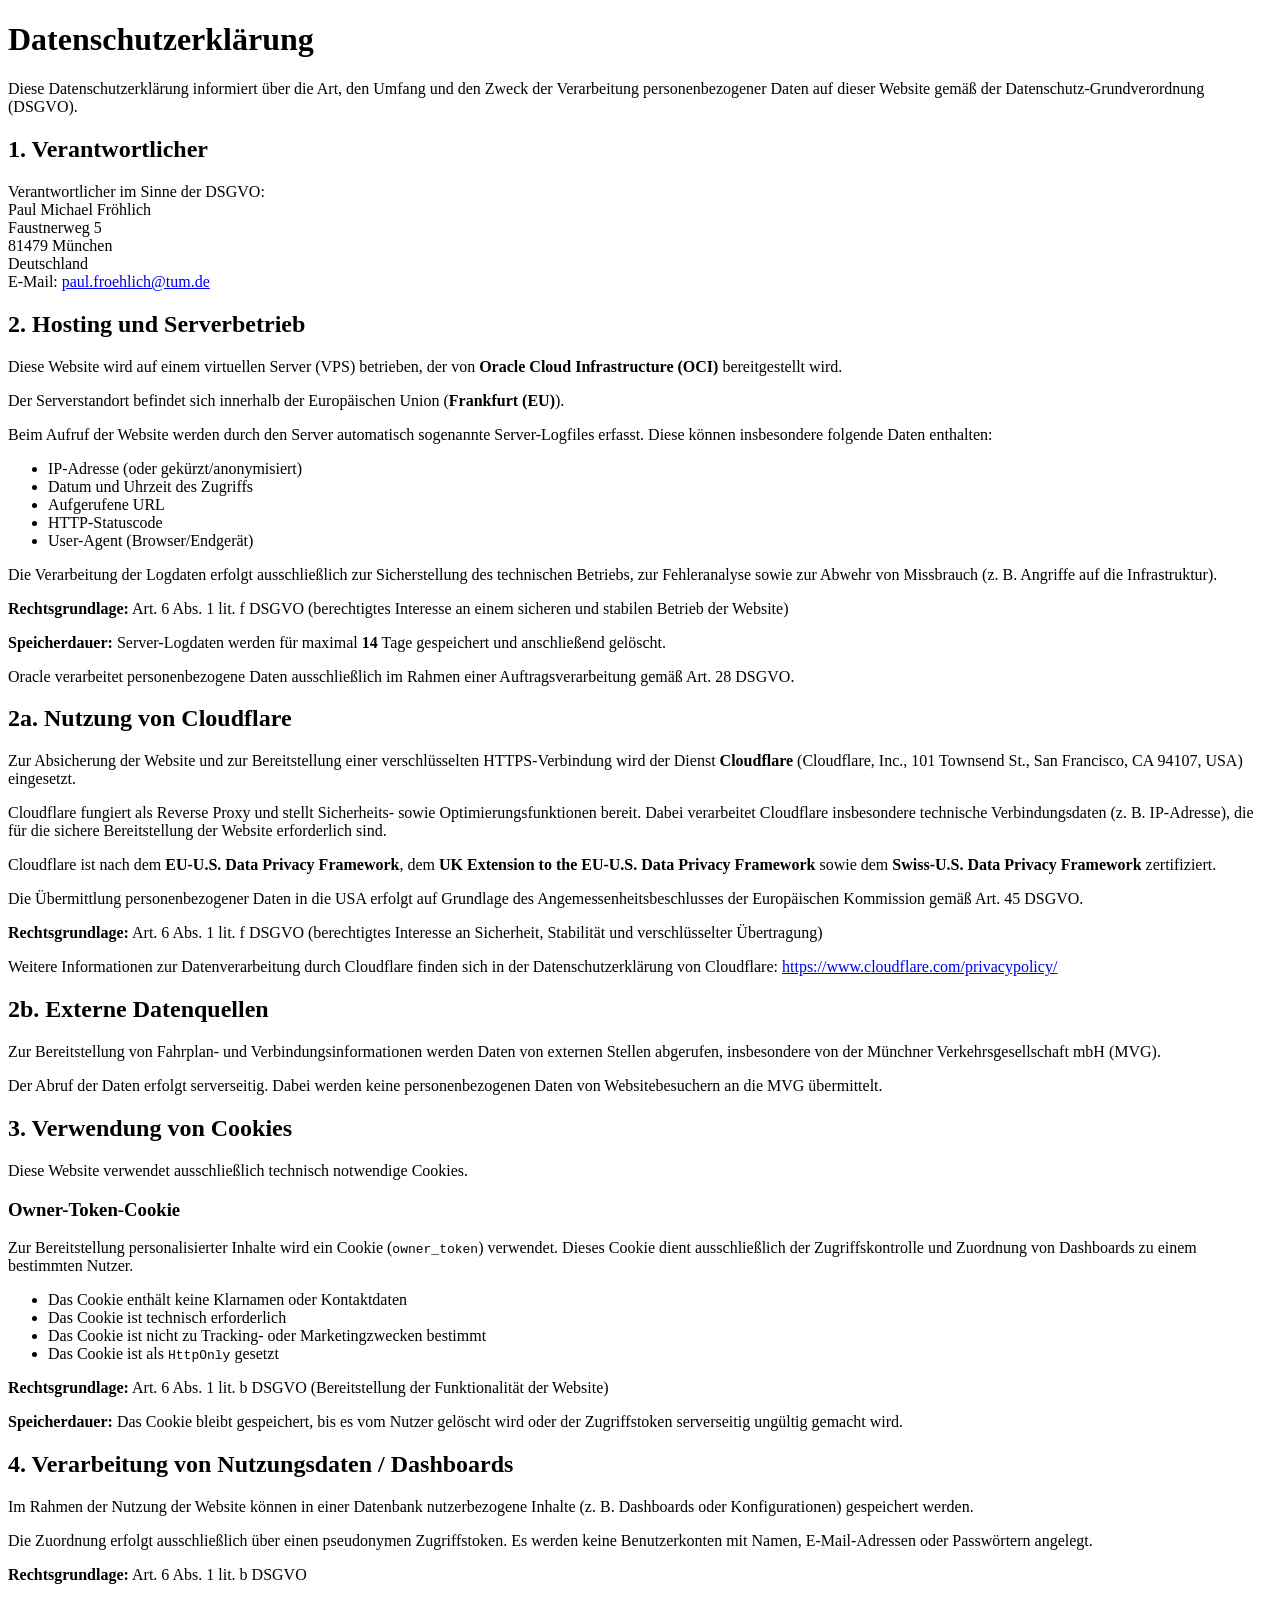
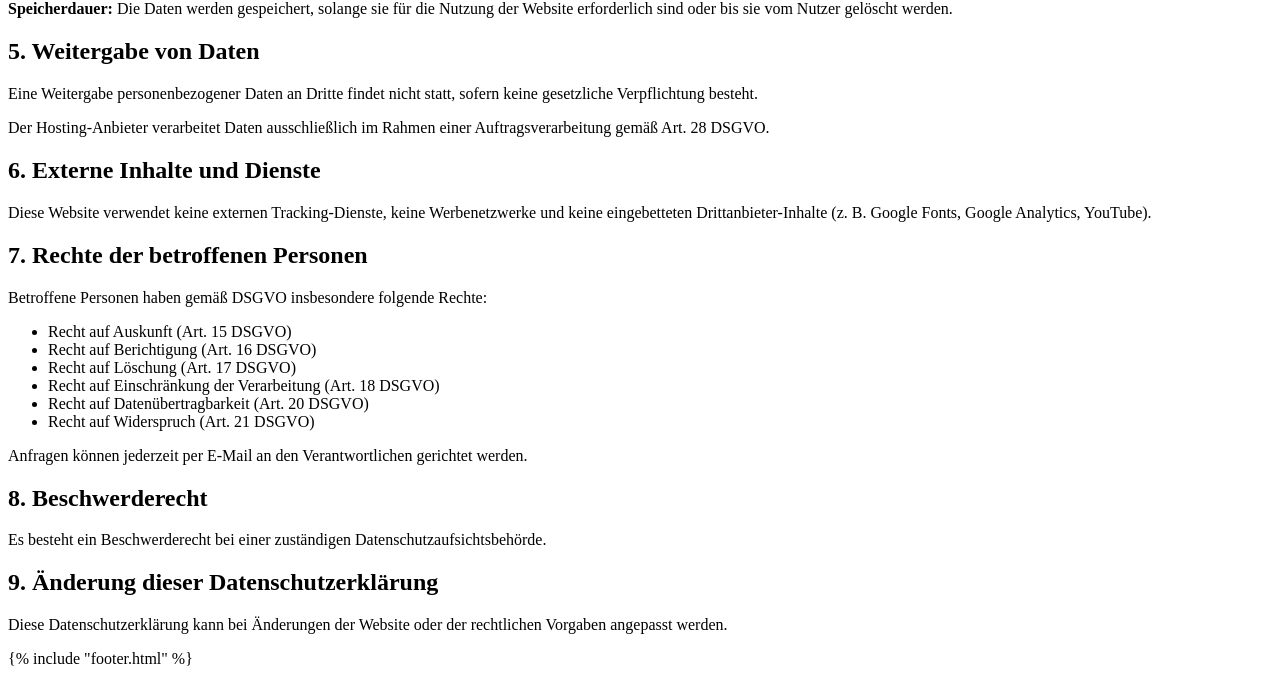
<file: web/templates/datenschutzerklaerung.html>
<!DOCTYPE html>
<html lang="de">
<head>
    <meta charset="utf-8">
    <title>Datenschutzerklärung</title>
    <meta name="viewport" content="width=device-width, initial-scale=1">
</head>
<body>

<main>
    <h1>Datenschutzerklärung</h1>

    <p>
        Diese Datenschutzerklärung informiert über die Art, den Umfang und den Zweck
        der Verarbeitung personenbezogener Daten auf dieser Website gemäß der
        Datenschutz-Grundverordnung (DSGVO).
    </p>

    <section>
        <h2>1. Verantwortlicher</h2>
        <p>
            Verantwortlicher im Sinne der DSGVO:<br>
            Paul Michael Fröhlich<br>
            Faustnerweg 5<br>
            81479 München<br>
            Deutschland<br>
            E-Mail: <a href="mailto:paul.froehlich@tum.de">paul.froehlich@tum.de</a>
        </p>
    </section>

   <section>
    <h2>2. Hosting und Serverbetrieb</h2>
    <p>
        Diese Website wird auf einem virtuellen Server (VPS) betrieben, der von
        <strong>Oracle Cloud Infrastructure (OCI)</strong> bereitgestellt wird.
    </p>

    <p>
        Der Serverstandort befindet sich innerhalb der Europäischen Union
        (<strong>Frankfurt (EU)</strong>).
    </p>

    <p>
        Beim Aufruf der Website werden durch den Server automatisch sogenannte
        Server-Logfiles erfasst. Diese können insbesondere folgende Daten enthalten:
    </p>

    <ul>
        <li>IP-Adresse (oder gekürzt/anonymisiert)</li>
        <li>Datum und Uhrzeit des Zugriffs</li>
        <li>Aufgerufene URL</li>
        <li>HTTP-Statuscode</li>
        <li>User-Agent (Browser/Endgerät)</li>
    </ul>

    <p>
        Die Verarbeitung der Logdaten erfolgt ausschließlich zur Sicherstellung
        des technischen Betriebs, zur Fehleranalyse sowie zur Abwehr von
        Missbrauch (z. B. Angriffe auf die Infrastruktur).
    </p>

    <p>
        <strong>Rechtsgrundlage:</strong>
        Art. 6 Abs. 1 lit. f DSGVO (berechtigtes Interesse an einem sicheren
        und stabilen Betrieb der Website)
    </p>

    <p>
        <strong>Speicherdauer:</strong>
        Server-Logdaten werden für maximal
        <strong>14</strong> Tage gespeichert
        und anschließend gelöscht.
    </p>

    <p>
        Oracle verarbeitet personenbezogene Daten ausschließlich im Rahmen
        einer Auftragsverarbeitung gemäß Art. 28 DSGVO.
    </p>
</section>

    <section>
    <h2>2a. Nutzung von Cloudflare</h2>
    <p>
        Zur Absicherung der Website und zur Bereitstellung einer verschlüsselten
        HTTPS-Verbindung wird der Dienst
        <strong>Cloudflare</strong> (Cloudflare, Inc., 101 Townsend St., San Francisco, CA 94107, USA)
        eingesetzt.
    </p>

    <p>
        Cloudflare fungiert als Reverse Proxy und stellt Sicherheits- sowie
        Optimierungsfunktionen bereit. Dabei verarbeitet Cloudflare insbesondere
        technische Verbindungsdaten (z. B. IP-Adresse), die für die sichere
        Bereitstellung der Website erforderlich sind.
    </p>

    <p>
        Cloudflare ist nach dem
        <strong>EU-U.S. Data Privacy Framework</strong>,
        dem <strong>UK Extension to the EU-U.S. Data Privacy Framework</strong>
        sowie dem <strong>Swiss-U.S. Data Privacy Framework</strong>
        zertifiziert.
    </p>

    <p>
        Die Übermittlung personenbezogener Daten in die USA erfolgt auf Grundlage
        des Angemessenheitsbeschlusses der Europäischen Kommission gemäß
        Art. 45 DSGVO.
    </p>

    <p>
        <strong>Rechtsgrundlage:</strong>
        Art. 6 Abs. 1 lit. f DSGVO (berechtigtes Interesse an Sicherheit,
        Stabilität und verschlüsselter Übertragung)
    </p>

    <p>
        Weitere Informationen zur Datenverarbeitung durch Cloudflare finden sich
        in der Datenschutzerklärung von Cloudflare:
        <a href="https://www.cloudflare.com/privacypolicy/" target="_blank" rel="noopener noreferrer">
            https://www.cloudflare.com/privacypolicy/
        </a>
    </p>
</section>
    <section>
    <h2>2b. Externe Datenquellen</h2>
    <p>
        Zur Bereitstellung von Fahrplan- und Verbindungsinformationen
        werden Daten von externen Stellen abgerufen, insbesondere von der
        Münchner Verkehrsgesellschaft mbH (MVG).
    </p>

    <p>
        Der Abruf der Daten erfolgt serverseitig. Dabei werden keine
        personenbezogenen Daten von Websitebesuchern an die MVG übermittelt.
    </p>
</section>



    <section>
        <h2>3. Verwendung von Cookies</h2>
        <p>
            Diese Website verwendet ausschließlich technisch notwendige Cookies.
        </p>

        <h3>Owner-Token-Cookie</h3>
        <p>
            Zur Bereitstellung personalisierter Inhalte wird ein Cookie
            (<code>owner_token</code>) verwendet.
            Dieses Cookie dient ausschließlich der Zugriffskontrolle und Zuordnung
            von Dashboards zu einem bestimmten Nutzer.
        </p>
        <ul>
            <li>Das Cookie enthält keine Klarnamen oder Kontaktdaten</li>
            <li>Das Cookie ist technisch erforderlich</li>
            <li>Das Cookie ist nicht zu Tracking- oder Marketingzwecken bestimmt</li>
            <li>Das Cookie ist als <code>HttpOnly</code> gesetzt</li>
        </ul>
        <p>
            <strong>Rechtsgrundlage:</strong> Art. 6 Abs. 1 lit. b DSGVO
            (Bereitstellung der Funktionalität der Website)
        </p>
        <p>
            <strong>Speicherdauer:</strong>
            Das Cookie bleibt gespeichert, bis es vom Nutzer gelöscht wird oder
            der Zugriffstoken serverseitig ungültig gemacht wird.
        </p>
    </section>

    <section>
        <h2>4. Verarbeitung von Nutzungsdaten / Dashboards</h2>
        <p>
            Im Rahmen der Nutzung der Website können in einer Datenbank
            nutzerbezogene Inhalte (z. B. Dashboards oder Konfigurationen)
            gespeichert werden.
        </p>
        <p>
            Die Zuordnung erfolgt ausschließlich über einen pseudonymen Zugriffstoken.
            Es werden keine Benutzerkonten mit Namen, E-Mail-Adressen oder Passwörtern
            angelegt.
        </p>
        <p>
            <strong>Rechtsgrundlage:</strong> Art. 6 Abs. 1 lit. b DSGVO
        </p>
        <p>
            <strong>Speicherdauer:</strong>
            Die Daten werden gespeichert, solange sie für die Nutzung der Website
            erforderlich sind oder bis sie vom Nutzer gelöscht werden.
        </p>
    </section>

    <section>
        <h2>5. Weitergabe von Daten</h2>
        <p>
            Eine Weitergabe personenbezogener Daten an Dritte findet nicht statt,
            sofern keine gesetzliche Verpflichtung besteht.
        </p>
        <p>
            Der Hosting-Anbieter verarbeitet Daten ausschließlich im Rahmen
            einer Auftragsverarbeitung gemäß Art. 28 DSGVO.
        </p>
    </section>

    <section>
        <h2>6. Externe Inhalte und Dienste</h2>
        <p>
            Diese Website verwendet keine externen Tracking-Dienste,
            keine Werbenetzwerke und keine eingebetteten Drittanbieter-Inhalte
            (z. B. Google Fonts, Google Analytics, YouTube).
        </p>
    </section>

    <section>
        <h2>7. Rechte der betroffenen Personen</h2>
        <p>
            Betroffene Personen haben gemäß DSGVO insbesondere folgende Rechte:
        </p>
        <ul>
            <li>Recht auf Auskunft (Art. 15 DSGVO)</li>
            <li>Recht auf Berichtigung (Art. 16 DSGVO)</li>
            <li>Recht auf Löschung (Art. 17 DSGVO)</li>
            <li>Recht auf Einschränkung der Verarbeitung (Art. 18 DSGVO)</li>
            <li>Recht auf Datenübertragbarkeit (Art. 20 DSGVO)</li>
            <li>Recht auf Widerspruch (Art. 21 DSGVO)</li>
        </ul>
        <p>
            Anfragen können jederzeit per E-Mail an den Verantwortlichen gerichtet werden.
        </p>
    </section>

    <section>
        <h2>8. Beschwerderecht</h2>
        <p>
            Es besteht ein Beschwerderecht bei einer zuständigen Datenschutzaufsichtsbehörde.
        </p>
    </section>

    <section>
        <h2>9. Änderung dieser Datenschutzerklärung</h2>
        <p>
            Diese Datenschutzerklärung kann bei Änderungen der Website oder der
            rechtlichen Vorgaben angepasst werden.
        </p>
    </section>
</main>


{% include "footer.html" %}
</body>
</html>
</file>
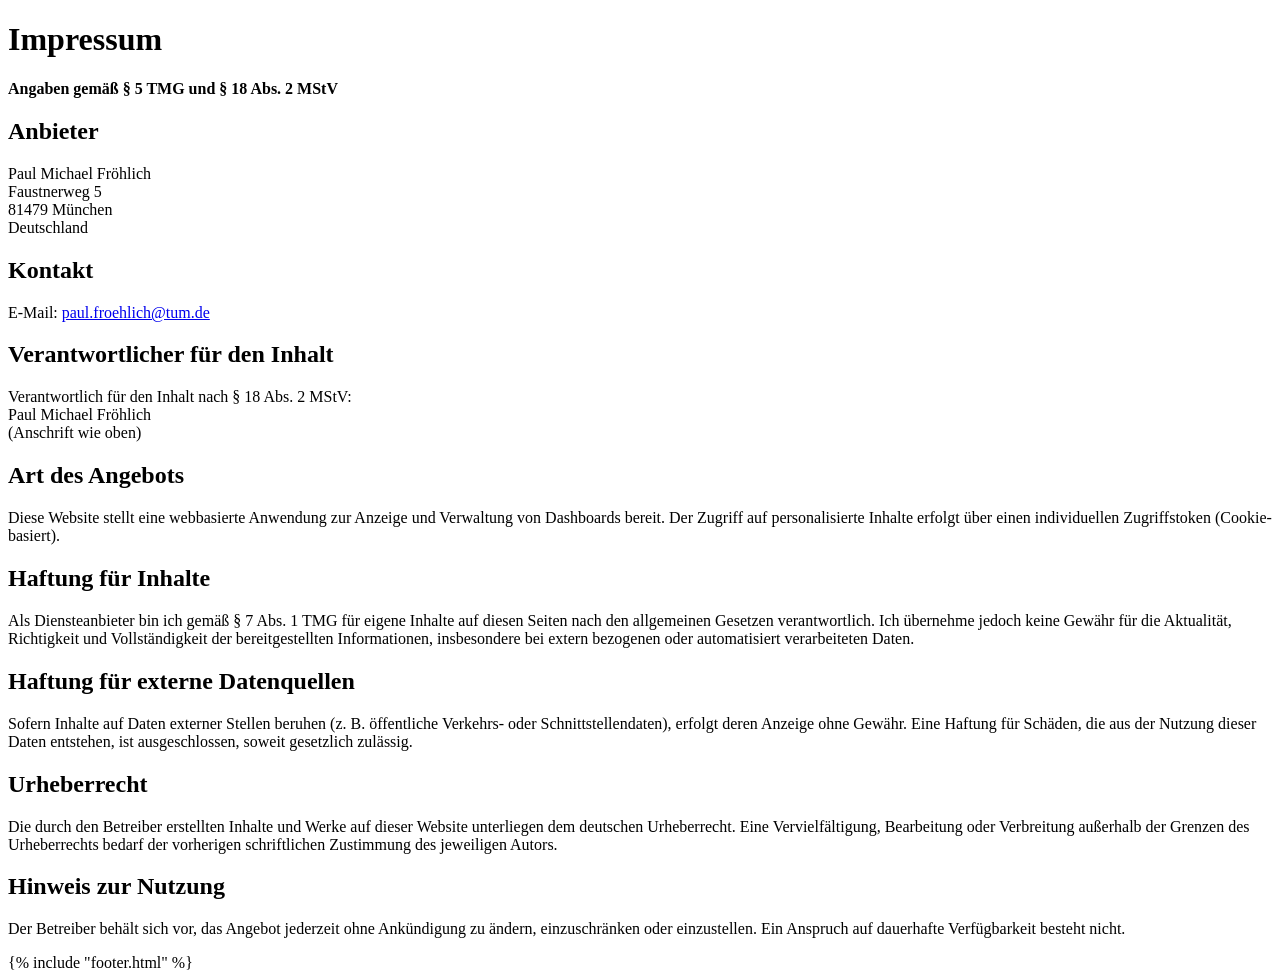
<file: web/templates/impressum.html>
<!DOCTYPE html>
<html lang="de">
<head>
    <meta charset="utf-8">
    <title>Impressum</title>
    <meta name="viewport" content="width=device-width, initial-scale=1">
</head>
<body>

<main>
    <h1>Impressum</h1>

    <p><strong>Angaben gemäß § 5 TMG und § 18 Abs. 2 MStV</strong></p>

    <section>
        <h2>Anbieter</h2>
        <p>
            Paul Michael Fröhlich<br>
            Faustnerweg 5<br>
            81479 München<br>
            Deutschland
        </p>
    </section>

    <section>
        <h2>Kontakt</h2>
        <p>
            E-Mail: <a href="mailto:paul.froehlich@tum.de">paul.froehlich@tum.de</a><br>
        </p>
    </section>

    <section>
        <h2>Verantwortlicher für den Inhalt</h2>
        <p>
            Verantwortlich für den Inhalt nach § 18 Abs. 2 MStV:<br>
            Paul Michael Fröhlich<br>
            (Anschrift wie oben)
        </p>
    </section>

    <section>
        <h2>Art des Angebots</h2>
        <p>
            Diese Website stellt eine webbasierte Anwendung zur Anzeige und Verwaltung
            von Dashboards bereit. Der Zugriff auf personalisierte Inhalte erfolgt über
            einen individuellen Zugriffstoken (Cookie-basiert).
        </p>
    </section>

    <section>
        <h2>Haftung für Inhalte</h2>
        <p>
            Als Diensteanbieter bin ich gemäß § 7 Abs. 1 TMG für eigene Inhalte auf
            diesen Seiten nach den allgemeinen Gesetzen verantwortlich.
            Ich übernehme jedoch keine Gewähr für die Aktualität, Richtigkeit und
            Vollständigkeit der bereitgestellten Informationen, insbesondere bei
            extern bezogenen oder automatisiert verarbeiteten Daten.
        </p>
    </section>

    <section>
        <h2>Haftung für externe Datenquellen</h2>
        <p>
            Sofern Inhalte auf Daten externer Stellen beruhen (z. B. öffentliche
            Verkehrs- oder Schnittstellendaten), erfolgt deren Anzeige ohne Gewähr.
            Eine Haftung für Schäden, die aus der Nutzung dieser Daten entstehen,
            ist ausgeschlossen, soweit gesetzlich zulässig.
        </p>
    </section>

    <section>
        <h2>Urheberrecht</h2>
        <p>
            Die durch den Betreiber erstellten Inhalte und Werke auf dieser Website
            unterliegen dem deutschen Urheberrecht. Eine Vervielfältigung, Bearbeitung
            oder Verbreitung außerhalb der Grenzen des Urheberrechts bedarf der vorherigen
            schriftlichen Zustimmung des jeweiligen Autors.
        </p>
    </section>

    <section>
        <h2>Hinweis zur Nutzung</h2>
        <p>
            Der Betreiber behält sich vor, das Angebot jederzeit ohne Ankündigung
            zu ändern, einzuschränken oder einzustellen. Ein Anspruch auf dauerhafte
            Verfügbarkeit besteht nicht.
        </p>
    </section>
</main>

{% include "footer.html" %}
</body>
</html>
</file>
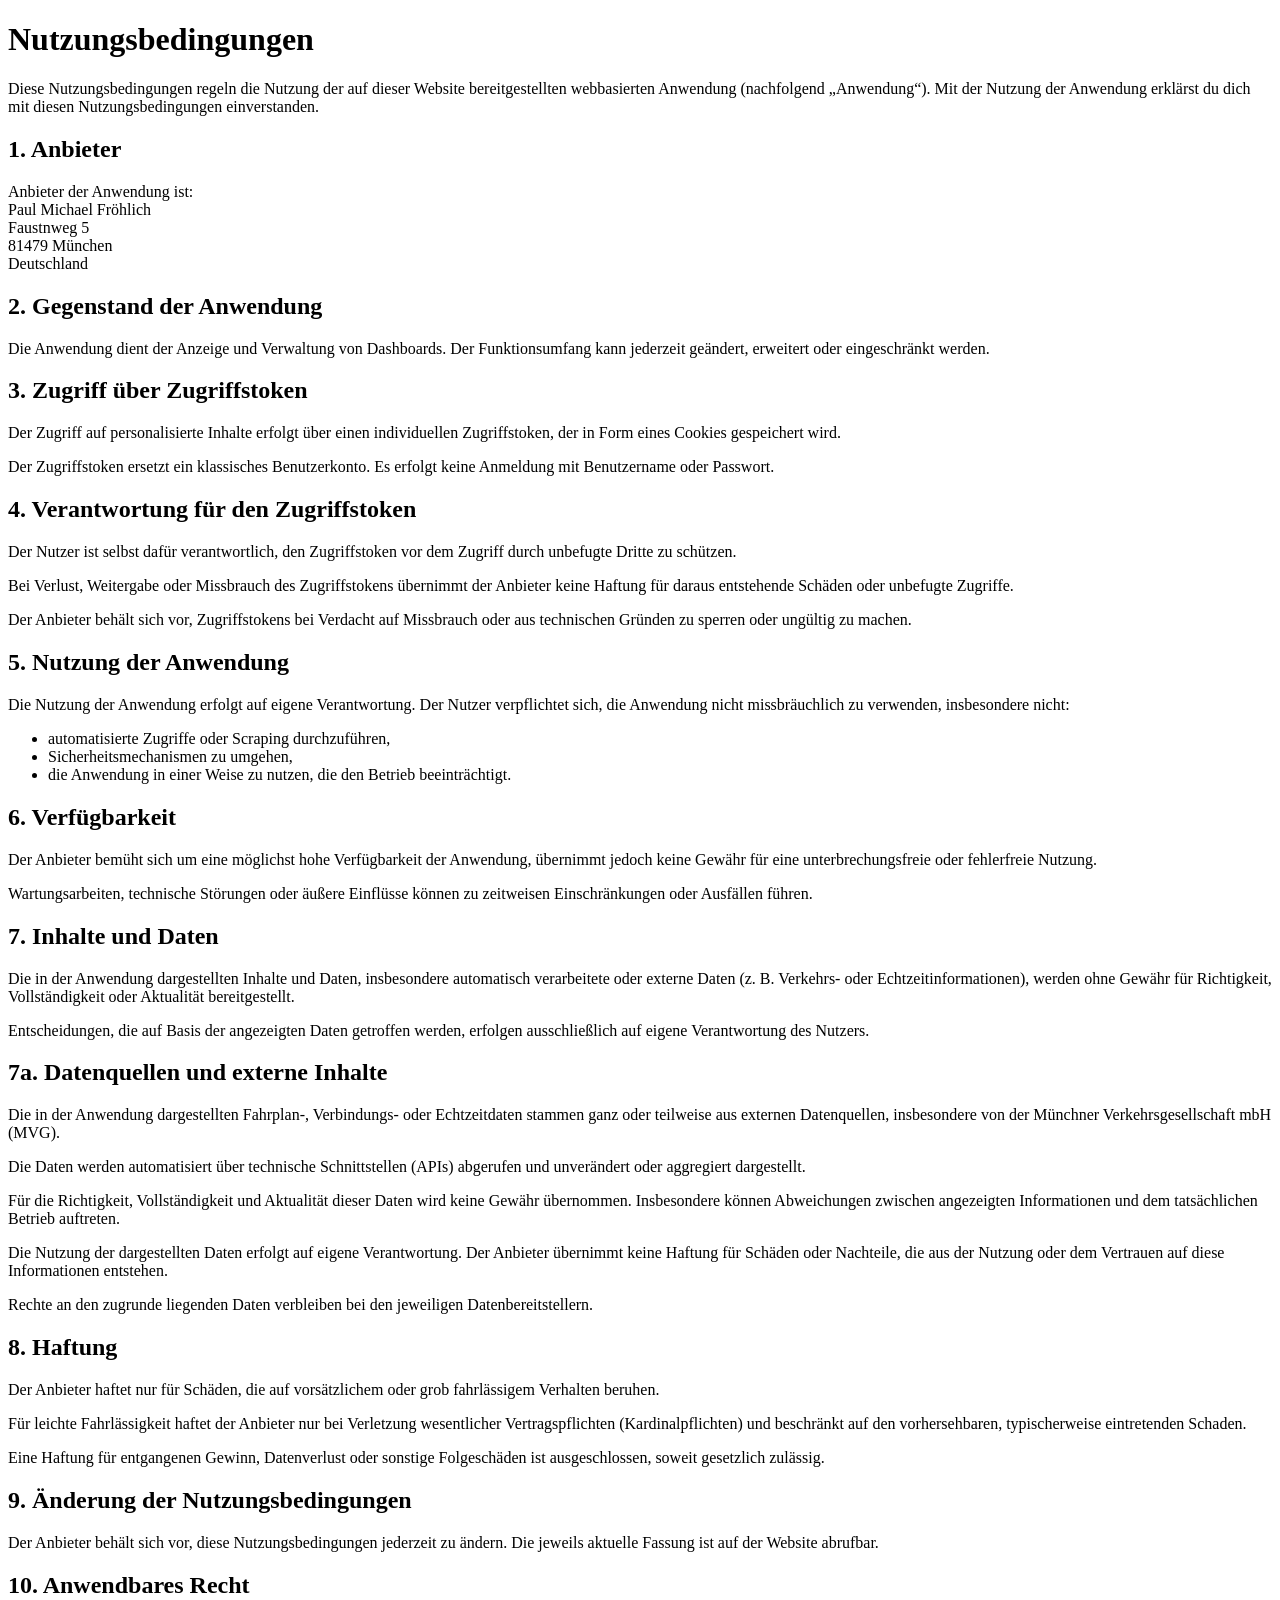
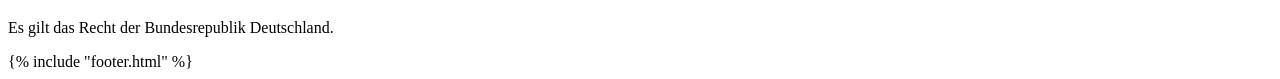
<file: web/templates/nutzungsbedingungen.html>
<!DOCTYPE html>
<html lang="de">
<head>
    <meta charset="utf-8">
    <title>Nutzungsbedingungen</title>
    <meta name="viewport" content="width=device-width, initial-scale=1">
</head>
<body>

<main>
    <h1>Nutzungsbedingungen</h1>

    <p>
        Diese Nutzungsbedingungen regeln die Nutzung der auf dieser Website
        bereitgestellten webbasierten Anwendung (nachfolgend „Anwendung“).
        Mit der Nutzung der Anwendung erklärst du dich mit diesen
        Nutzungsbedingungen einverstanden.
    </p>

    <section>
        <h2>1. Anbieter</h2>
        <p>
            Anbieter der Anwendung ist:<br>
            Paul Michael Fröhlich<br>
            Faustnweg 5<br>
            81479 München<br>
            Deutschland
        </p>
    </section>

    <section>
        <h2>2. Gegenstand der Anwendung</h2>
        <p>
            Die Anwendung dient der Anzeige und Verwaltung von Dashboards.
            Der Funktionsumfang kann jederzeit geändert, erweitert oder
            eingeschränkt werden.
        </p>
    </section>

    <section>
        <h2>3. Zugriff über Zugriffstoken</h2>
        <p>
            Der Zugriff auf personalisierte Inhalte erfolgt über einen
            individuellen Zugriffstoken, der in Form eines Cookies
            gespeichert wird.
        </p>
        <p>
            Der Zugriffstoken ersetzt ein klassisches Benutzerkonto.
            Es erfolgt keine Anmeldung mit Benutzername oder Passwort.
        </p>
    </section>

    <section>
        <h2>4. Verantwortung für den Zugriffstoken</h2>
        <p>
            Der Nutzer ist selbst dafür verantwortlich, den Zugriffstoken
            vor dem Zugriff durch unbefugte Dritte zu schützen.
        </p>
        <p>
            Bei Verlust, Weitergabe oder Missbrauch des Zugriffstokens
            übernimmt der Anbieter keine Haftung für daraus entstehende
            Schäden oder unbefugte Zugriffe.
        </p>
        <p>
            Der Anbieter behält sich vor, Zugriffstokens bei Verdacht auf
            Missbrauch oder aus technischen Gründen zu sperren oder
            ungültig zu machen.
        </p>
    </section>

    <section>
        <h2>5. Nutzung der Anwendung</h2>
        <p>
            Die Nutzung der Anwendung erfolgt auf eigene Verantwortung.
            Der Nutzer verpflichtet sich, die Anwendung nicht missbräuchlich
            zu verwenden, insbesondere nicht:
        </p>
        <ul>
            <li>automatisierte Zugriffe oder Scraping durchzuführen,</li>
            <li>Sicherheitsmechanismen zu umgehen,</li>
            <li>die Anwendung in einer Weise zu nutzen, die den Betrieb beeinträchtigt.</li>
        </ul>
    </section>

    <section>
        <h2>6. Verfügbarkeit</h2>
        <p>
            Der Anbieter bemüht sich um eine möglichst hohe Verfügbarkeit
            der Anwendung, übernimmt jedoch keine Gewähr für eine
            unterbrechungsfreie oder fehlerfreie Nutzung.
        </p>
        <p>
            Wartungsarbeiten, technische Störungen oder äußere Einflüsse
            können zu zeitweisen Einschränkungen oder Ausfällen führen.
        </p>
    </section>

    <section>
        <h2>7. Inhalte und Daten</h2>
        <p>
            Die in der Anwendung dargestellten Inhalte und Daten,
            insbesondere automatisch verarbeitete oder externe Daten
            (z. B. Verkehrs- oder Echtzeitinformationen),
            werden ohne Gewähr für Richtigkeit, Vollständigkeit
            oder Aktualität bereitgestellt.
        </p>
        <p>
            Entscheidungen, die auf Basis der angezeigten Daten getroffen
            werden, erfolgen ausschließlich auf eigene Verantwortung
            des Nutzers.
        </p>
    </section>

    <section>
    <h2>7a. Datenquellen und externe Inhalte</h2>
    <p>
        Die in der Anwendung dargestellten Fahrplan-, Verbindungs- oder Echtzeitdaten
        stammen ganz oder teilweise aus externen Datenquellen, insbesondere von der
        Münchner Verkehrsgesellschaft mbH (MVG).
    </p>

    <p>
        Die Daten werden automatisiert über technische Schnittstellen (APIs)
        abgerufen und unverändert oder aggregiert dargestellt.
    </p>

    <p>
        Für die Richtigkeit, Vollständigkeit und Aktualität dieser Daten wird
        keine Gewähr übernommen. Insbesondere können Abweichungen zwischen
        angezeigten Informationen und dem tatsächlichen Betrieb auftreten.
    </p>

    <p>
        Die Nutzung der dargestellten Daten erfolgt auf eigene Verantwortung.
        Der Anbieter übernimmt keine Haftung für Schäden oder Nachteile, die
        aus der Nutzung oder dem Vertrauen auf diese Informationen entstehen.
    </p>

    <p>
        Rechte an den zugrunde liegenden Daten verbleiben bei den jeweiligen
        Datenbereitstellern.
    </p>
</section>


    <section>
        <h2>8. Haftung</h2>
        <p>
            Der Anbieter haftet nur für Schäden, die auf vorsätzlichem
            oder grob fahrlässigem Verhalten beruhen.
        </p>
        <p>
            Für leichte Fahrlässigkeit haftet der Anbieter nur bei
            Verletzung wesentlicher Vertragspflichten
            (Kardinalpflichten) und beschränkt auf den
            vorhersehbaren, typischerweise eintretenden Schaden.
        </p>
        <p>
            Eine Haftung für entgangenen Gewinn, Datenverlust oder
            sonstige Folgeschäden ist ausgeschlossen,
            soweit gesetzlich zulässig.
        </p>
    </section>

    <section>
        <h2>9. Änderung der Nutzungsbedingungen</h2>
        <p>
            Der Anbieter behält sich vor, diese Nutzungsbedingungen
            jederzeit zu ändern.
            Die jeweils aktuelle Fassung ist auf der Website abrufbar.
        </p>
    </section>

    <section>
        <h2>10. Anwendbares Recht</h2>
        <p>
            Es gilt das Recht der Bundesrepublik Deutschland.
        </p>
    </section>

</main>

{% include "footer.html" %}
</body>
</html>
</file>
